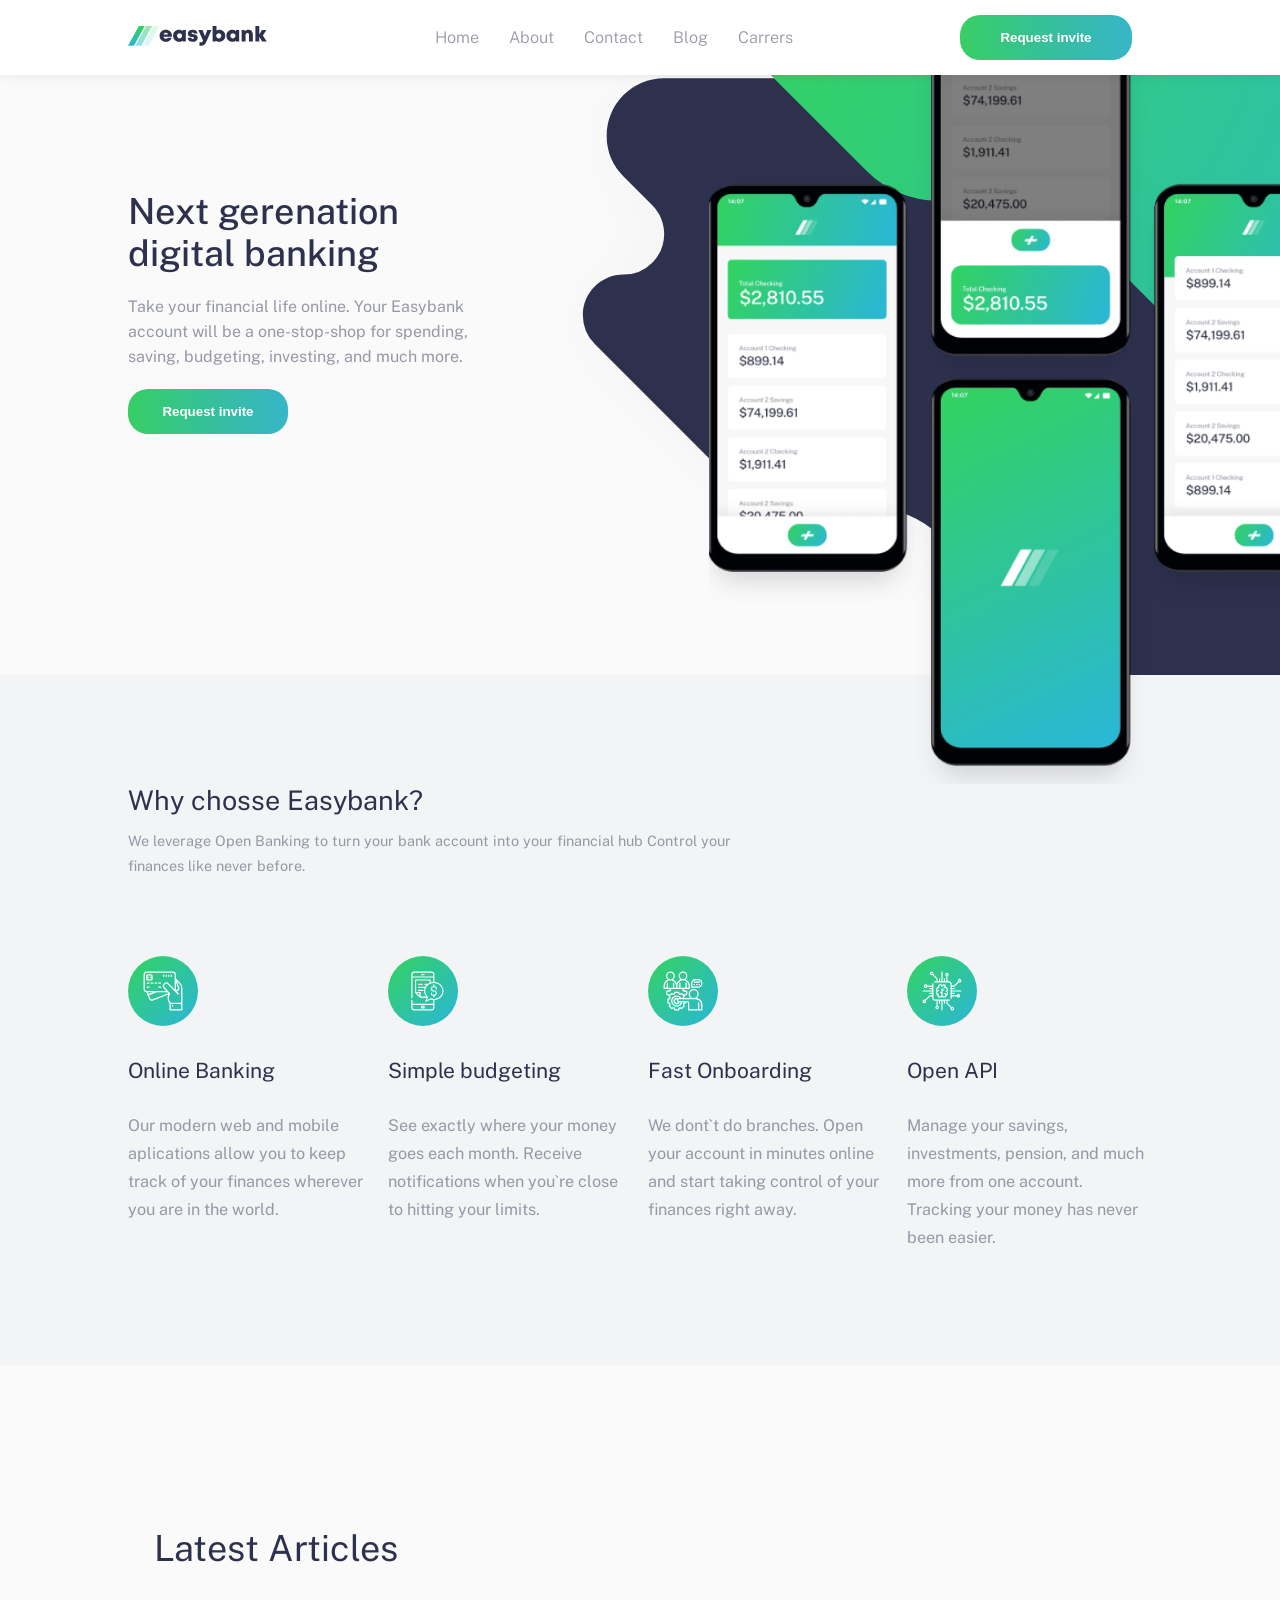
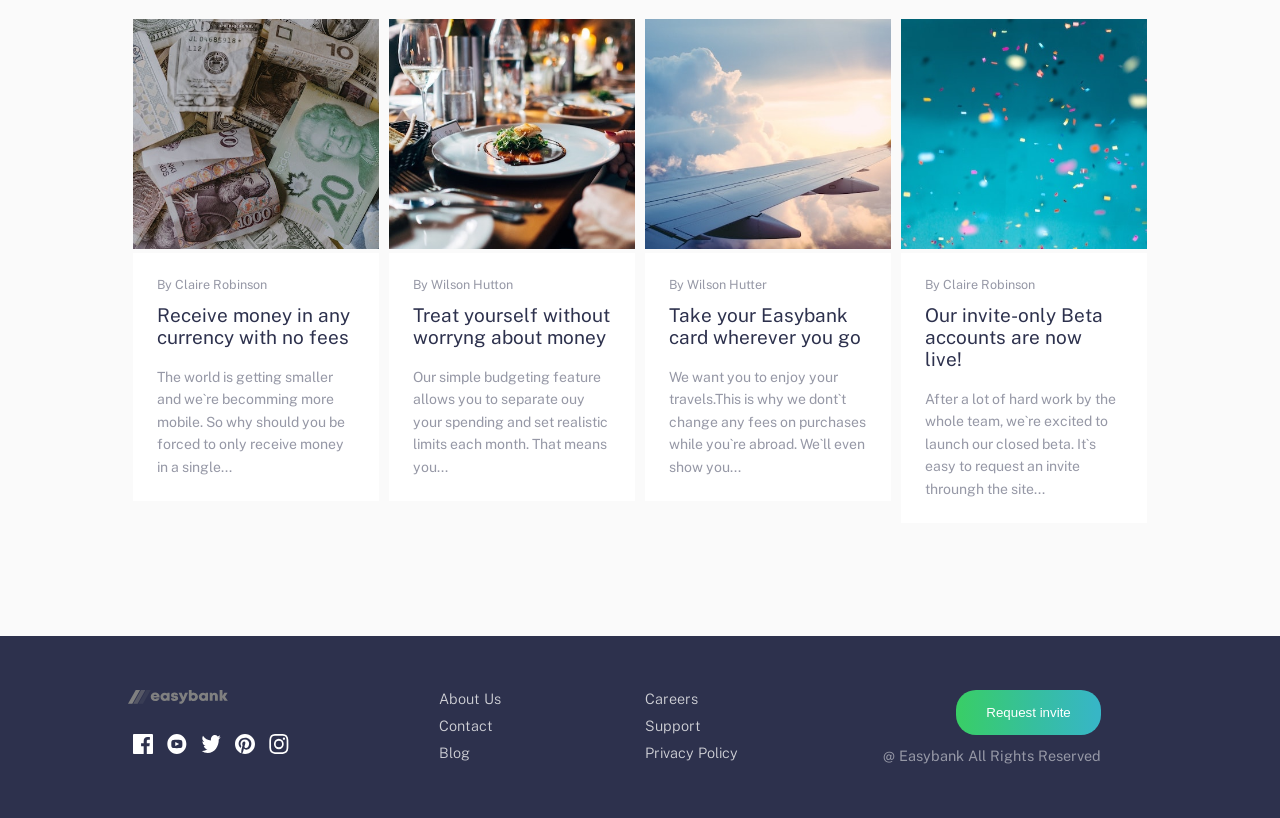
<file: index.html>
<!DOCTYPE html>
<html lang="pt-BR">
<head>
    <meta charset="UTF-8">
    <meta http-equiv="X-UA-Compatible" content="IE=edge">
    <meta name="viewport" content="width=device-width, initial-scale=1.0">
    <link rel="stylesheet" href="css/easyBank.css"/>
    <link rel="stylesheet" href="css/bankResponsive.css" media="screen and (min-width:300px) and (max-width:1440px)">
    <link rel="preconnect" href="https://fonts.googleapis.com">
    <link rel="preconnect" href="https://fonts.gstatic.com" crossorigin>
    <link href="https://fonts.googleapis.com/css2?family=Public+Sans:wght@300;400;700&display=swap" rel="stylesheet">
    <title>EasyBank</title>
</head>
<body>
    <div class="box">

        <header id="header" style="z-index: 99;">
            <nav class="menu">
                <div class="logo">
                    <img src="img/logo.svg" alt="logo">
                </div><!--logo-->
                <div class="links" id="adc">
                    <a href="#">home</a>
                    <a href="#">about</a>
                    <a href="#">contact</a>
                    <a href="#">blog</a>
                    <a href="#">carrers</a>
                </div><!--links-->
                <div class="button">
                    <input type="submit" value="Request invite" id="btn">
                </div><!--button-->
                <div class="menu-toggle">
                    <img src="img/icon-hamburger.svg" alt="menuHamburguer">
                    <img src="img/icon-close.svg" style="display: none;" alt="close">
                </div><!--menu-toggle-->
            </nav><!--menu-->
        </header><!--header-->
        <section class="banner">
           <main class="content" id="divOrder1">
                <h1>Next gerenation digital banking</h1>
                <p>
                    Take your financial life online. Your Easybank account will be a one-stop-shop for
                    spending, saving, budgeting, investing, and much more.
                </p>
                <input type="submit" value="Request invite">
           </main><!--content-->
               <div class="right" class="divOrder2">
                    <img src="img/image-mockups.png" id="img-main2">
                    <img src="img/imagem principal.png" alt="" id="img-main">
               </div><!--right-->
        </section><!--banner-->
        <div class="clear"></div>
        <div class="center">
            <section class="info-cards">
                <h2>Why chosse Easybank?</h2>
                <p>
                    We leverage Open Banking to turn your bank account into your financial hub
                    Control your finances like never before.
                </p>
            </section><!--info-cards-->  
            <section class="cards">
                <div class="card">
                    <img src="img/icon-online.svg" alt="">
                    <h3>Online Banking</h3>
                    <p>
                        Our modern web and mobile aplications allow you to keep track
                        of your finances wherever you are in the world.
                    </p>
                </div><!--card-->
                <div class="card">
                    <img src="img/icon-budgeting.svg" alt="">
                    <h3>Simple budgeting</h3>
                    <p>
                        See exactly where your money goes each month. Receive notifications when you`re close to
                        hitting your limits.
                    </p>
                </div><!--card-->
                <div class="card">
                    <img src="img/icon-onboarding.svg" alt="">
                    <h3>Fast Onboarding</h3>
                    <p>
                        We dont`t do branches. Open your account in minutes online 
                        and start taking control of your finances right away.
                    </p>
                </div><!--card-->
                <div class="card">
                    <img src="img/icon-api.svg" alt="">
                    <h3>Open API</h3>
                    <p>
                        Manage your savings, investments, 
                        pension, and much more from one account. Tracking your money has never been easier.
                    </p>
                </div><!--card-->
            </section><!--cards-->
        </div><!--center-->
        <div class="center2">
            <h1>Latest Articles</h1>
            <div class="articles">
                <div class="card-2">
                    <img src="img/image-currency.jpg" alt="">
               
                    <div class="text-align">
                        <span>By Claire Robinson</span>
                        <h4>Receive money in any currency with no fees</h4>
                        <p>
                            The world is getting smaller and 
                            we`re becomming more mobile. So why should you be forced to only 
                            receive money in a single...
                        </p>
                    </div><!--text-align-->
                </div><!--cards2-->
                <div class="card-2">
                    <img src="img/image-restaurant.jpg" alt="">
                    <br>
                    <div class="text-align">
                        <span>By Wilson Hutton</span>
                        <h4>Treat yourself without worryng about money</h4>
                        <p>
                           Our simple budgeting feature allows you to separate ouy your spending and set realistic limits each month. That means you...
                        </p>
                    </div><!--text-align-->
                </div><!--cards2-->
                <div class="card-2">
                    <img src="img/image-plane.jpg" alt="">
                    <div class="text-align">
                        <span>By Wilson Hutter</span>
                        <h4>Take your Easybank card wherever you go</h4>
                        <p>
                          We want you to enjoy your travels.This is why we dont`t change any fees on purchases while you`re abroad. We`ll even show you...  
                        </p>
                    </div><!--text-align-->
                </div>
                <div class="card-2">
                    <img src="img/image-confetti.jpg" alt="">
                    <div class="text-align">
                        <span>By Claire Robinson</span>
                        <h4>Our invite-only Beta accounts are now live!</h4>
                        <p>
                            After a lot of hard work by the whole team, we`re excited to launch our closed beta. It`s easy to request an invite throungh the site...
                        </p>
                    </div><!--text-align-->
                </div>
            </div><!--article-->
        </div><!--center-->
    </div><!--box-->
    <div class="clear"></div>   
    <div class="center3">
        <footer>
            <div class="redes">
                <img src="img/logo.svg" alt="">
                <div class="social">
                    <img src="img/icon-facebook.svg" alt="">
                    <img src="img/icon-youtube.svg" alt="">
                    <img src="img/icon-twitter.svg" alt="">
                    <img src="img/icon-pinterest.svg" alt="">
                    <img src="img/icon-instagram.svg" alt="">
                </div><!--social-->
            </div><!--redes-->
            <div class="f-menu">
                <a href="#">about us</a>
                <a href="#">contact</a>
                <a href="#">blog</a>
            </div><!--f-menu-->
            
            <div class="f-menu">
                <a href="#">careers</a>
                <a href="#">support</a>
                <a href="#">privacy policy</a>
            </div><!--f-menu-->
            <div class="privacy">
                <button>Request invite</button>
                <br>
                <p>@ Easybank All Rights Reserved</p>
            </div>              
        </footer><!--footer-->
    </div>
    <script src="menuToggle.js"></script>
</body>
</html>
</file>
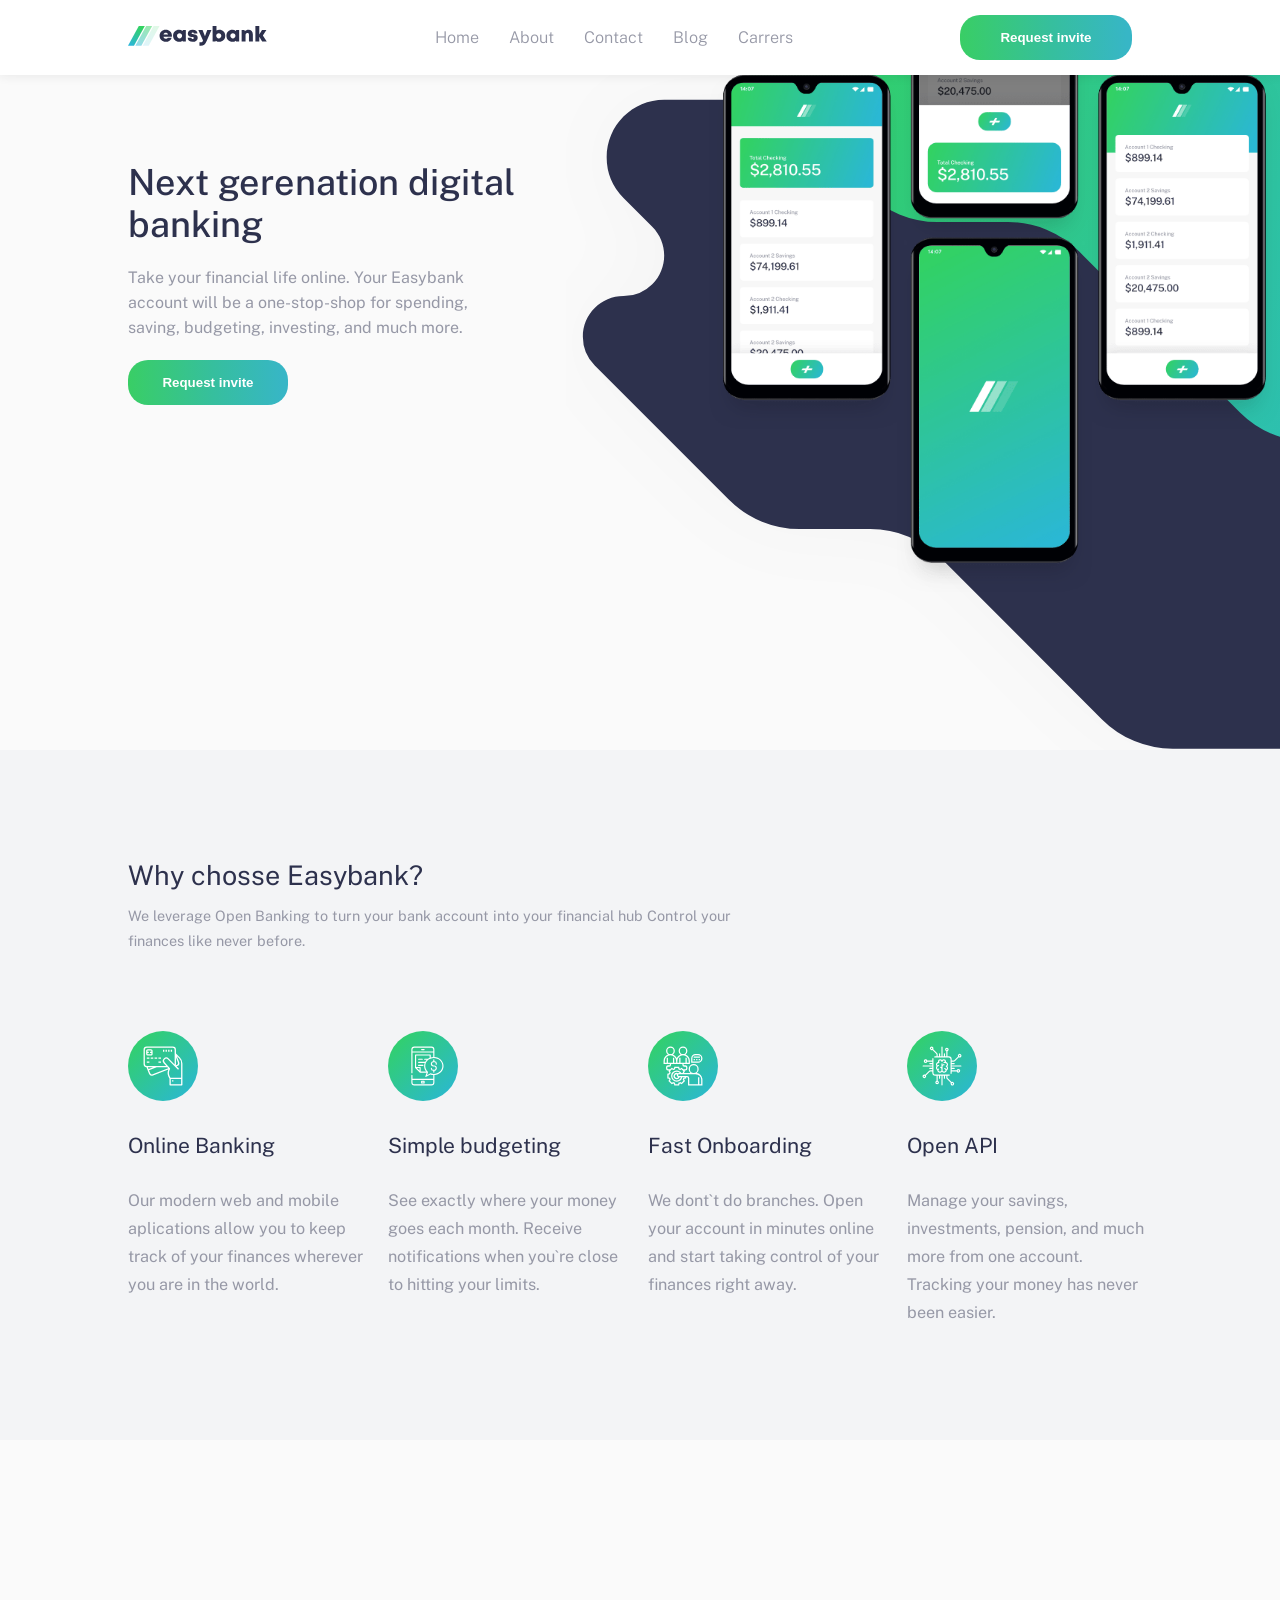
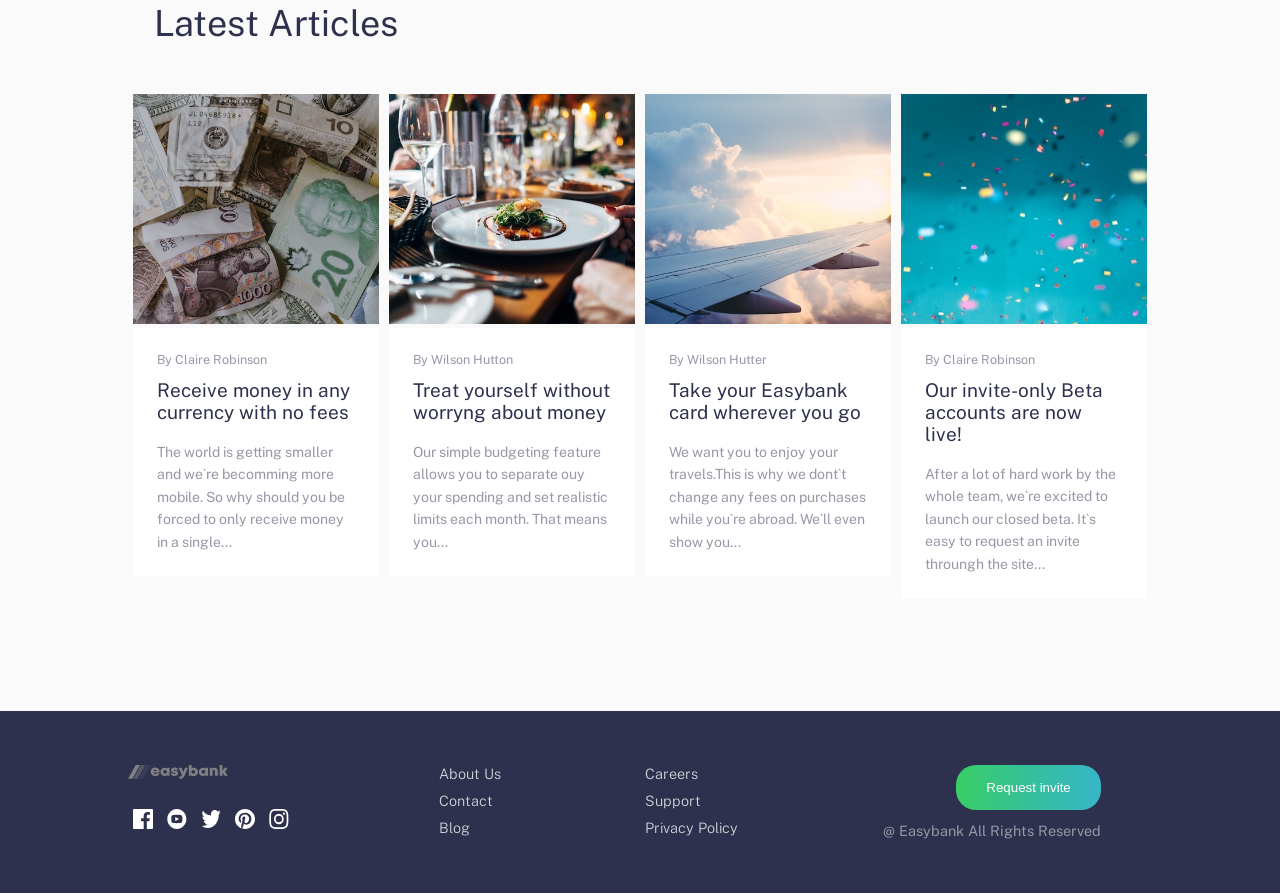
<file: easyBank.html>
<!DOCTYPE html>
<html lang="pt-BR">
<head>
    <meta charset="UTF-8">
    <meta http-equiv="X-UA-Compatible" content="IE=edge">
    <meta name="viewport" content="width=device-width, initial-scale=1.0">
    <link rel="stylesheet" href="css/easyBank.css"/>
    <link rel="stylesheet" href="css/bankResponsive.css" media="screen and (min-width:300px) and (max-width:992px)">
    <link rel="preconnect" href="https://fonts.googleapis.com">
    <link rel="preconnect" href="https://fonts.gstatic.com" crossorigin>
    <link href="https://fonts.googleapis.com/css2?family=Public+Sans:wght@300;400;700&display=swap" rel="stylesheet">
    <title>EasyBank</title>
</head>
<body>
    <div>

        <header>
            <nav class="menu">
                <div class="logo">
                    <img src="img/logo.svg" alt="logo">
                </div><!--logo-->
                <div class="links">
                    <a href="#">home</a>
                    <a href="#">about</a>
                    <a href="#">contact</a>
                    <a href="#">blog</a>
                    <a href="#">carrers</a>
                </div><!--links-->
                <div class="button">
                    <input type="submit" value="Request invite" id="btn">
                </div><!--button-->
            </nav><!--menu-->
        </header><!--header-->
        <section class="banner">
           <main class="content" id="divOrder1">
                <h1>Next gerenation digital banking</h1>
                <p>
                    Take your financial life online. Your Easybank account will be a one-stop-shop for
                    spending, saving, budgeting, investing, and much more.
                </p>
                <input type="submit" value="Request invite">
           </main><!--content-->
               <div class="right" class="divOrder2">
                    <img src="img/image-mockups.png" alt="" id="img-main">
               </div><!--right-->
        </section><!--banner-->
        <div class="clear"></div>
        <div class="center">
            <section class="info-cards">
                <h2>Why chosse Easybank?</h2>
                <p>
                    We leverage Open Banking to turn your bank account into your financial hub
                    Control your finances like never before.
                </p>
            </section><!--info-cards-->  
            <section class="cards">
                <div class="card">
                    <img src="img/icon-online.svg" alt="">
                    <h3>Online Banking</h3>
                    <p>
                        Our modern web and mobile aplications allow you to keep track
                        of your finances wherever you are in the world.
                    </p>
                </div><!--card-->
                <div class="card">
                    <img src="img/icon-budgeting.svg" alt="">
                    <h3>Simple budgeting</h3>
                    <p>
                        See exactly where your money goes each month. Receive notifications when you`re close to
                        hitting your limits.
                    </p>
                </div><!--card-->
                <div class="card">
                    <img src="img/icon-onboarding.svg" alt="">
                    <h3>Fast Onboarding</h3>
                    <p>
                        We dont`t do branches. Open your account in minutes online 
                        and start taking control of your finances right away.
                    </p>
                </div><!--card-->
                <div class="card">
                    <img src="img/icon-api.svg" alt="">
                    <h3>Open API</h3>
                    <p>
                        Manage your savings, investments, 
                        pension, and much more from one account. Tracking your money has never been easier.
                    </p>
                </div><!--card-->
            </section><!--cards-->
        </div><!--center-->
        <div class="center2">
            <h1>Latest Articles</h1>
            <div class="articles">
                <div class="card-2">
                    <img src="img/image-currency.jpg" alt="">
               
                    <div class="text-align">
                        <span>By Claire Robinson</span>
                        <h4>Receive money in any currency with no fees</h4>
                        <p>
                            The world is getting smaller and 
                            we`re becomming more mobile. So why should you be forced to only 
                            receive money in a single...
                        </p>
                    </div><!--text-align-->
                </div><!--cards2-->
                <div class="card-2">
                    <img src="img/image-restaurant.jpg" alt="">
                    <br>
                    <div class="text-align">
                        <span>By Wilson Hutton</span>
                        <h4>Treat yourself without worryng about money</h4>
                        <p>
                           Our simple budgeting feature allows you to separate ouy your spending and set realistic limits each month. That means you...
                        </p>
                    </div><!--text-align-->
                </div><!--cards2-->
                <div class="card-2">
                    <img src="img/image-plane.jpg" alt="">
                    <div class="text-align">
                        <span>By Wilson Hutter</span>
                        <h4>Take your Easybank card wherever you go</h4>
                        <p>
                          We want you to enjoy your travels.This is why we dont`t change any fees on purchases while you`re abroad. We`ll even show you...  
                        </p>
                    </div><!--text-align-->
                </div>
                <div class="card-2">
                    <img src="img/image-confetti.jpg" alt="">
                    <div class="text-align">
                        <span>By Claire Robinson</span>
                        <h4>Our invite-only Beta accounts are now live!</h4>
                        <p>
                            After a lot of hard work by the whole team, we`re excited to launch our closed beta. It`s easy to request an invite throungh the site...
                        </p>
                    </div><!--text-align-->
                </div>
            </div><!--article-->
        </div><!--center-->
    </div><!--box-->
    <div class="clear"></div>   
    <div class="center3">
        <footer>
            <div class="redes">
                <img src="img/logo.svg" alt="">
                <div class="social">
                    <img src="img/icon-facebook.svg" alt="">
                    <img src="img/icon-youtube.svg" alt="">
                    <img src="img/icon-twitter.svg" alt="">
                    <img src="img/icon-pinterest.svg" alt="">
                    <img src="img/icon-instagram.svg" alt="">
                </div><!--social-->
            </div><!--redes-->
            <div class="f-menu">
                <a href="#">about us</a>
                <a href="#">contact</a>
                <a href="#">blog</a>
            </div><!--f-menu-->
            
            <div class="f-menu">
                <a href="#">careers</a>
                <a href="#">support</a>
                <a href="#">privacy policy</a>
            </div><!--f-menu-->
            <div class="privacy">
                <button>Request invite</button>
                <br>
                <p>@ Easybank All Rights Reserved</p>
            </div>              
        </footer><!--footer-->
    </div>

</body>
</html>
</file>
<file: css/easyBank.css>
@import url(/css/bankResponsive.css);
*{margin: 0; padding:0; box-sizing: border-box;}


::-webkit-scrollbar {
    width: 10px;
    background: var(--White); 
  }


::-webkit-scrollbar-thumb {
    background-color: #36BF9D;
    border-radius: 20px;
}
::-webkit-scrollbar-thumb:hover{
    background: #36BF9D; 
}


html, body {
    font-size:18px;
    font-family: 'Public Sans', sans-serif;

    background-color: var(--VeryLigh-Gray);
    scroll-behavior: smooth;
}


        /* primaryColor */
:root {
    --DarkBlue: hsl(233, 26%, 24%);
    --LimeGreen: #31d35c;
    --BrightCyan: hsl(192, 70%, 51%);
    
            /*Neutral */

    --GrayishBlue: hsl(233, 8%, 62%);
    --LightGrayish-Blue: hsl(220, 16%, 96%);
    --VeryLigh-Gray: hsl(0, 0%, 98%);
    --White: hsl(0, 0%, 100%);
} 

#header {
    z-index: 99;
    position: fixed;
}

.clear {
    clear: both;
}


.menu-toggle {
    display: none;
}

.box {
    display: block;
    position: relative;
    z-index: auto;
}

header {
    display: flex;
    width: 100%;
    max-width: 100%;
    padding: 15px 10%;

    background-color: var(--White);
    position: fixed;
    z-index: 10;

    box-shadow: 0px 0px 10px 1px rgba(34, 34, 34, 0.082);
}

nav.menu {
    width: 100%;
    max-width: 98%;
    display: flex;
    justify-content: space-between;
    align-self: center;
    align-items: center;
}

div.links {
    display: flex;
    gap: 30px;
    position: sticky;
    transition: 800ms all ease;
}

div.links > a {
    text-decoration: none;
    text-transform: capitalize;
    font-weight: 300;
    color: var(--GrayishBlue);
    /* background-color: ; */
    position: relative;
    margin: 0 auto;
    font-size: 0.9rem;
    transition: 800ms all ease;
    z-index: -1;
}


#adc {
    transition: 1s all ease;
}

div.links > a:hover {
    color: var(--DarkBlue);
    transition: 500ms all;
}

div.links > a:hover::after {
    content: '';
    width: 100%;
    height: 4px;
    margin: 0 auto;
    border-radius: 10px;
    background: linear-gradient(90deg, #39CE65 0%, #36BF9D 52.6%, #37B6C6 97.4%);
    border-radius: 20px;
    position: absolute;
    left: 0;
    top: 43px;
    z-index: 1;
    transition: 1.7s all;
}

div.button > input {
    border: none;
    border-radius: 20px;
    padding: 15px 40px;
    transition: 500ms all;
    

   color: var(--White);
   background: linear-gradient(90deg, #39CE65 0%, #36BF9D 52.6%, #37B6C6 97.4%);

   font-weight: 700;
   cursor: pointer;
}

div.button > input:hover{
    opacity: 0.8;
    transition: 500ms all;
}

    /* começo do banner e conteudos principais */

section.banner {
    width: 90%;
    max-width: 100%;
    height: 100%;
    margin-left: 10%;
}

main.content {
  float: left;
  width: 34%;
  max-width: 500px;
  height: 100%;

  display: flex;
  flex-direction: column;
  align-self: center;
  gap: 20px;
 padding-top: 14%;
}

.content > h1 {
    font-weight: 300;
    font-size: 3.125rem;
    color: var(--DarkBlue);
}

.content > p {
    color: var(--GrayishBlue);
    line-height: 25px;
}

.content > input {
    max-width: 160px;
    padding: 15px 0;
    border: none;
    border-radius: 20px;
    font-weight: 700;
    color: var(--White);
    background: linear-gradient(90deg, #39CE65 0%, #36BF9D 52.6%, #37B6C6 97.4%);
    cursor: pointer;
    transition: 400ms all;
}
.content > input:hover {
    opacity: 0.8;
    transition: 500ms all;
}


div.right {
    float: right;
    height: 750px;
    max-height: 100%;
    width: 100%;
    max-width: 62%;
    background-image: url(../img/bg-intro-desktop.svg);
    background-repeat: no-repeat;
    background-position-y:73%;
    object-fit: cover;

    position: relative;
    z-index: 1; 
}

.right > img {
    float: right;
    max-width: 100%;
    width: 65%;
    
    position: absolute;
    margin-left: 35%;
    margin-top: -5%;
    object-fit: cover;
}

#img-main {
    overflow: hidden;   
}

#img-main2 {
    display: none;
}



.center3 {
    height: 100%;
    width: 100%;
    max-width: 100%;
    padding: 3rem 10%;
    
    background-color: var(--DarkBlue);
}

.center2 {
    height: 100%;
    width: 100%;
    max-width: 100%;
    padding: 6.25rem 10%;
    
    background-color: var(--VeryLigh-Gray);
}

.center {
    height: 100%;
    width: 100%;
    max-width: 100%;
    padding: 6.25rem 10%;
    z-index: 2;
    background-color: var(--LightGrayish-Blue);
}

.center2 >  h1 {
    color: var(--DarkBlue);
    font-weight: 400;
    text-align: left;
    width: 100%;
    max-width: 95%;
    margin: 50px auto;
}

.info-cards {
    line-height: 25px;
    width: 100%;
    max-width: 650px;
}

.info-cards > h2 {
    color: var(--DarkBlue);
    font-weight: 400;
    margin-bottom: 15px;
}

.info-cards > p {
    font-size: 0.8rem;
    font-weight: 400;
    color: var(--GrayishBlue);
}

.cards {
    display: flex;
    align-self: center;
    flex-wrap: nowrap;
    gap: 15px;
    margin-top: 4.375rem;
}

.card {
    width: 100%;
    max-width: 25%;
    height: 100%;

}

.card > h3 {
    padding: 1.5625rem 0;
    font-weight: 400;
    color: var(--DarkBlue);
}

.card > p {
    color: var(--GrayishBlue);
    font-weight: 400;
    line-height: 1.5625rem;
    font-size: 0.9rem;
    max-width: 300px;
}

.card > img {
    width: 100%;
    max-width: 70px;
}

.articles {
    width: 100%;
    max-width: 100%;
    height: 100%;
    display: flex;
    flex-wrap: wrap;
}

.card-2 {
    width: 24%;
    max-width: 300px;
    height: 100%;
    margin: 0 auto;
}

.card-2 > img {
    width: 100%;
    max-width: 500px;
    height: 230px;
    max-height: 100%;
    object-fit: cover;
}

div.text-align {
    display:flex;
    flex-direction: column;
    flex-wrap: wrap;
    padding: 1.3rem;
    max-width: 300px;
    background-color: var(--White);
}

div.text-align > span {
    color: var(--GrayishBlue);
    font-size: 0.7rem;
    font-weight: 400;
}

.text-align > h4 {
    color: var(--DarkBlue);
    margin-top: 12px;
    font-weight: 400;
    font-size: 19px;
    transition: 800ms all ease;
}

.text-align > h4:hover {
    color: var(--LimeGreen);
    transition: 500ms all ease;
    cursor:pointer;
}

.text-align > p {
    color: var(--GrayishBlue);
    font-size: 0.78rem;
    line-height: 1.25rem;
    margin-top: 1rem;
}

footer {
    display: flex;
    width: 100%;
    max-width: 95%;
    justify-content: space-between;
}

footer .redes {
    text-align: center;
    display: flex;
    flex-direction: column;
    gap: 30px;
}

footer .redes > img {
    width: 100%;
    max-width: 60%;
    filter: contrast(0);
}

footer .f-menu {
    display: flex;
    flex-direction: column;
    gap: 10px;
}

footer .f-menu > a {
    color: var(--VeryLigh-Gray);
    opacity: 0.8;
    text-decoration: none;
    font-weight: 300;
    font-size: 0.8rem;
    text-transform: capitalize;
}

footer .social > img {
    width: 100%;
    max-width: 20px;
    height: 20px;
    margin: 0 5px;
    cursor: pointer;
    filter: #31d35c;
}

.social > img:hover {
    filter: #31d35c;
}

.privacy > button {
    float: right;
    padding: 15px 30px;
    border: none;
    border-radius: 20px;
    color: var(--White);
    cursor: pointer;
    background: linear-gradient(90deg, #39CE65 0%, #36BF9D 52.6%, #37B6C6 97.4%);
}

.privacy > button:hover {
    opacity: 0.7;
}
.privacy > p {
    margin-top: 2rem;
    font-size: 0.8rem;
    color: var(--GrayishBlue);
}
</file>
<file: css/bankResponsive.css>
@media screen and (min-width:300px){  
    img#img-main2 {
        display: block;
      }

      #header {
        z-index: 99;
        position: relative;
      }
}


@media screen and (min-width:992px){
    img#img-main2 {
        display: none;
      }
}



@media screen and (min-width:300px) and (max-width:400px){
    header {
        z-index: 99;
    }


    div.right {
        display: flex;
        width: 100%;
        max-width: 900px;
        height: 100%;
        max-height: 400px;
        margin: 0 auto;
        order: 1;
        position: relative;
        float: none;
        background-image: url(../img/image-mockups.png);
        background-position-y: -100%;
        
        background-repeat: no-repeat;
        background-size: 100%;
        z-index:1;
    }
    .right > img {
        display: flex;
        margin: 0 auto;
        width: 100%;
        max-width: 580px;
        text-align: center;
        float: none;
        top: -40%;
        position: absolute;
        left: 50%;
        transform: translate(-50%);
    }
}

@media screen and (min-width:300px) and (max-width:992px){

    html, body {
        font-size: 1rem;
    }

   .box  header#header {
        position: fixed;
        z-index: 10 !important;
    }

    /* menu hamburgur para mobile (começo)*/

    .menu-toggle {
        display: block;
        cursor: pointer;
        z-index: 1;
    }

    .menu-toggle > img {
        width: 30px;
        height: 20px;
        z-index: 1;
    }

    /* menu hamburgur para mobile  (fim)*/

    .menu div.links {
        display: none;
        flex-direction: column;
        background-color: white;
        width: 90%;
        max-width: 500px;
        
        padding: 25px;
        position: absolute;
        left: 50%;
        top: 5rem;
        z-index: -99 !important;
        transform: translate(-50%);
        transition: 1s all ease-out;

        border-radius: 5px;
        box-shadow:  0px 0px 20rem 10rem hsla(233, 26%, 24%, 0.322);
      
    }

    div.links > a {
        color: rgb(45, 49, 77);
        opacity: 0.7;
        font-weight: 600;
        font-family: 'Public Sans', sans-serif;
        font-size: 1.125rem;
    }

    div.links > a:hover {
        color: hsl(136, 65%, 51%);
    }

    div.links > a:hover::after {
        display: none;
    }

    div.button {
        display: none;
    }

    #divOrder1 {
        order: 2;
        padding: 3% 0;
    }

    #divOrder2 {
        order: 1;
        display: none;
    }

    header .menu{
        height: 30px;

    }

    header .logo {
        float: left;
    
    }
    header .logo > img{
        float: left;
        position: relative;
        left: -10%;
    }

    section.banner  {
        display: flex;
        flex-direction: column;
        width: 100%;
        margin: 0 auto;
    }

    main.content {
        order: 2;
        width: 100%;
        display: flex;
        flex-direction: column;
        align-self: center;
        text-align: center;
        padding: 0 4%;
        margin: 0 auto;
        margin-bottom: 60px;
    }

    main.content > h1 {
        font-size: 2.5625rem;
        padding: 0 30px;
    }

    main.content > p {
        padding: 0 20px;
    }

    main.content > input {
        margin: 0 auto;
        text-align: center;
        padding: 16px 40px;
    }

    div.right {
        display: flex;
        width: 100%;
        max-width: 100%;
        height: 540px;
      
        margin: 0 auto;
        order: 1;
        position: none;
        float: none;
        background-image: url(../img/bg-intro-mobile.svg);
        background-position-y: -90px;
        background-position-x: center;
        
        background-repeat: no-repeat;
        background-size: 100%;
        background-position: top center;
    }

    .right > img {
        display: flex;
        margin: 0 auto;
        width: 100%;
        max-width: 580px;
        text-align: center;
        float: none;
        top: -24%;
        position: absolute;
        left: 50%;
     
        transform: translate(-50%);
    }

    #img-main {
        display: none;
        z-index: 0;
      }

    /* .right > img:nth-child(2){
        display: none;
      } */

  
    div.center {
        width: 100%;
        max-width: 100%;
    }

    section.info-cards {
        width: 100%;
        max-width: 100%;
        margin: 0 auto;
        text-align: center;
    }

    section.cards {
        width: 100%;
        max-width: 100%;
        display: flex;
        flex-direction: column;
        align-items: center;
    }

    div.card {
        width: 100%;
        max-width: 100%;
        margin-top: 2rem;
        display: flex;
        flex-direction: column;
        align-items: center;
    }

    div.card > p {
        margin: 0 auto;
        max-width: 100%;
        width: 100%;
        text-align: center;
    }

    .center2 {
        padding: 0 4%;
    }

    .center2 > h1 {
        text-align: center;
        margin-top: 6rem;
    }

    div.articles {
        width: 100%;
        max-width: 100%;
        display: flex;
        flex-direction: column;
    }

    div.card-2 {
        width: 100%;
        max-width: 350px;
        margin-top: 2rem;
    }

    div.card-2 > img {
        border-top-left-radius: 5px;
        border-top-right-radius: 5px;
    }

    div.text-align {
        max-width: 100%;
        width: 100%;
    }

    .center3 {
        display: flex;
        flex-direction: column;
        text-align: center;
        margin-top: 4rem;
    }

    footer {
        width: 100%;
        max-width: 100%;
        display: flex;
        flex-direction: column;
        margin: 0 auto;
        align-items: center;
        gap: 10px;
    }

    .privacy > button {
        margin-top: 2rem;
        float: none;
    }
    .redes > img {
        margin: 0 auto;
        max-width: 100%;
        width: 100%;
    }

}

@media screen and (min-width:992px) and (max-width:1441px){
    div.right > img {
        width: 80%;
        max-width: 100%;
        margin-left: 20%;
        margin-top: -15%;
        float: left;
    }
    div.right {
        width: 100%;
        float: right;

        background-position-x: 10%;
        background-position-y:70%;
    }

    main.content {
        padding-top: 10%;
        width: 30%;
        height: 500px;
    }

    main.content > h1 {
        font-size: 36px;
        font-weight: 500;
        color:  rgb(45, 49, 77);
    }

    main.content > p {
        font-size: 16px;
    }

    section.banner {
        padding: 0;
        height: 600px;
    }
}
</file>
